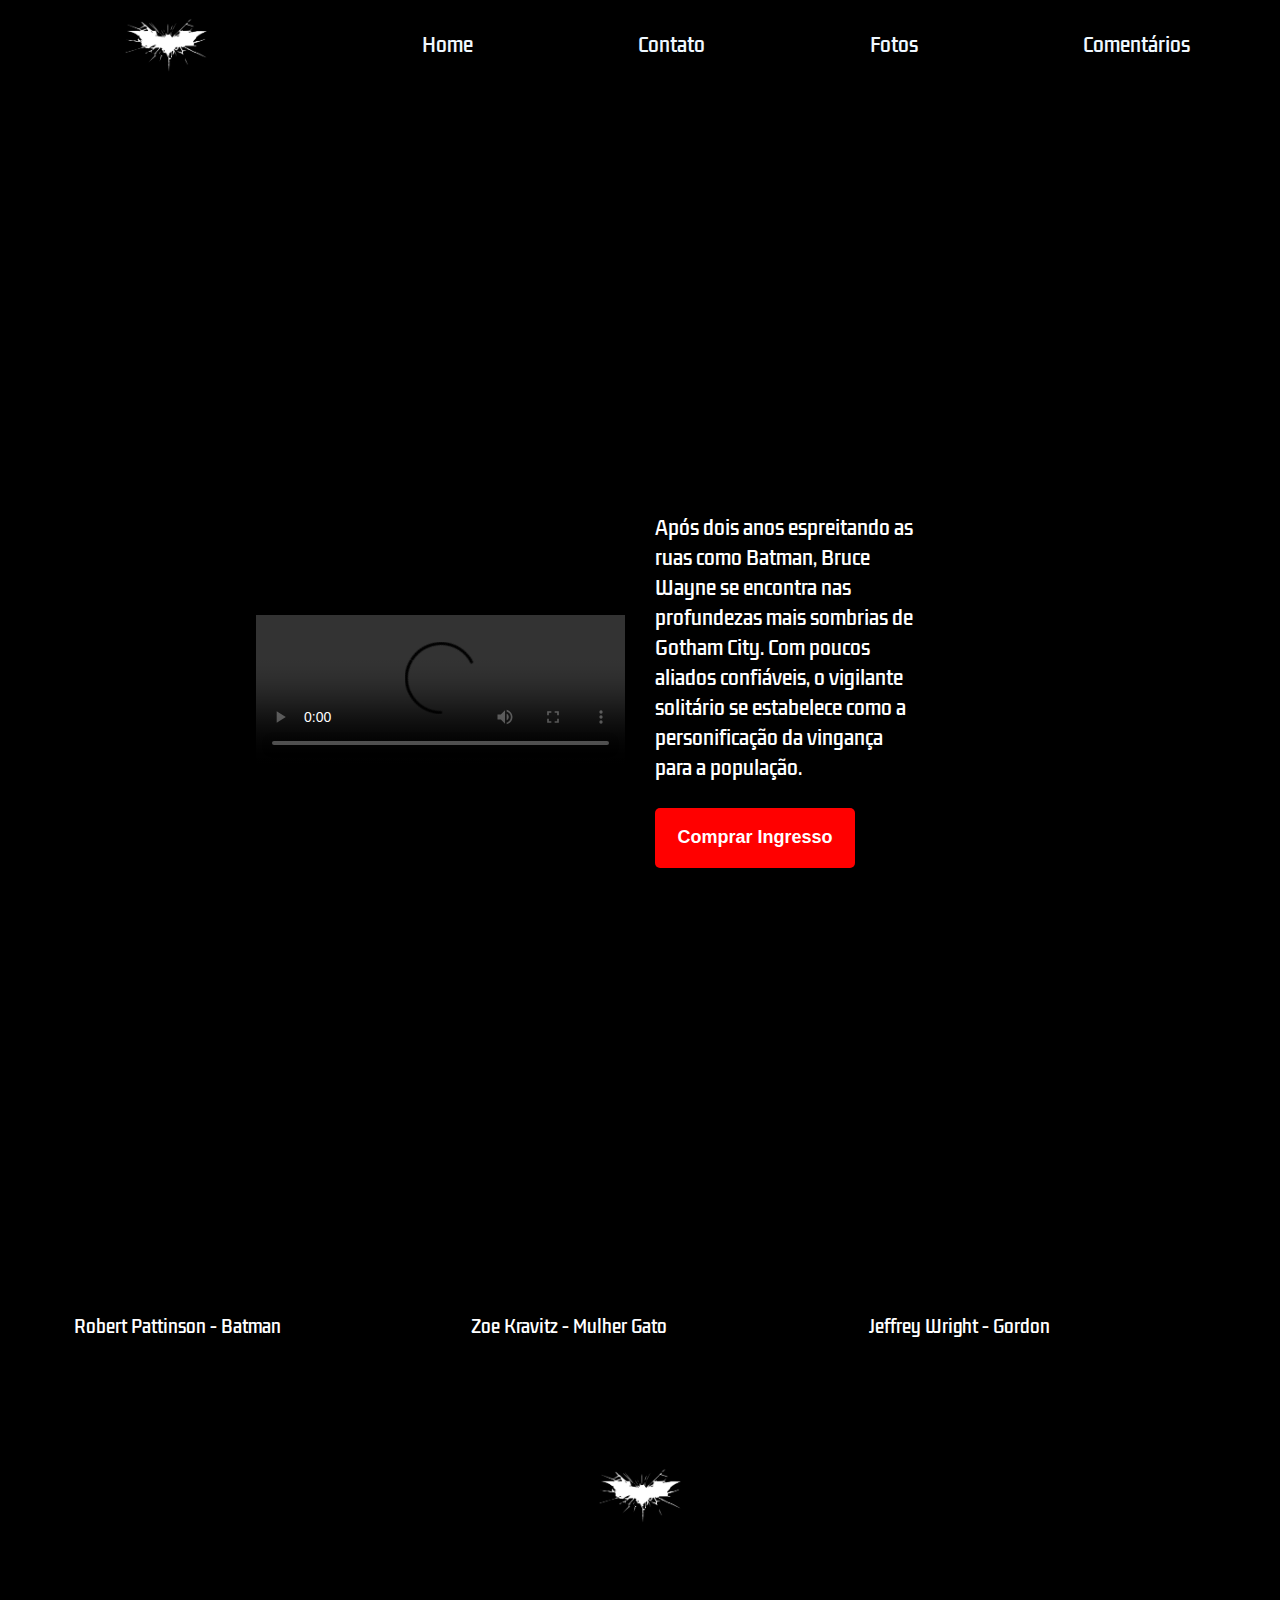
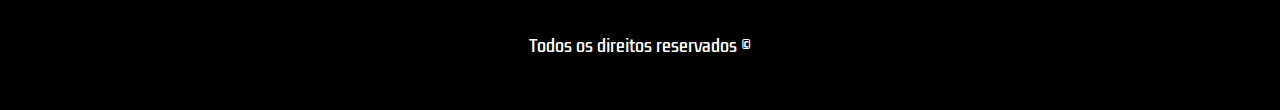
<file: BATMAN-Projeto/index.html>
<!DOCTYPE html>
<html lang="pt-br">
<head>
    <meta charset="UTF-8">
    <meta http-equiv="X-UA-Compatible" content="IE=edge">
    <meta name="viewport" content="width=device-width, initial-scale=1.0">
    <title>BATMAN 2022</title>
    <link rel="stylesheet" href="style.css">
</head>
<body>
    <header>
        <img id="logo" src="./logo.png">
        <nav>
            <ul>
                <a href="./index.html">
                    <li>Home</li>
                </a>
                <a href="./contatos.html">
                    <li>Contato</li>
                </a>
                <a href="./fotos.html">
                    <li>Fotos</li>
                </a>
                <a href="./comentarios.html">
                    <li>Comentários</li>
                </a>
            </ul>
        </nav>
    </header>
    <div id="banner"></div>
    <div id="trailer-container">
       <div class="content">
            <video controls class="trailer">
                <source src="" type="video/mp4">
                Seu navegador não possui suporte para vídeos.
            </video>
            <div id="sinopse">
                <p class="description">
                    Após dois anos espreitando as ruas como Batman, Bruce Wayne se encontra nas profundezas mais sombrias de Gotham City. Com poucos aliados confiáveis, o vigilante solitário se estabelece como a personificação da vingança para a população.
                </p>
                <button class="button">Comprar Ingresso</button>
            </div>
       </div> 
    </div>
    <div class="actor-cards-container">
        <div class="cards-content">
            <div class="card banner-1">Robert Pattinson - Batman</div>
            <div class="card banner-2">Zoe Kravitz - Mulher Gato</div>
            <div class="card banner-3">Jeffrey Wright - Gordon</div>
        </div>
    </div>
    <footer>
        <img src="./logo.png" style="object-fit: contain;" id="logo">
        <span>Todos os direitos reservados ©</span>
        <nav class="footer-navigation">
            <ul class="footer-list">
                <li></li>
            </ul>
        </nav>
    </footer>
</body>
</html>
</file>
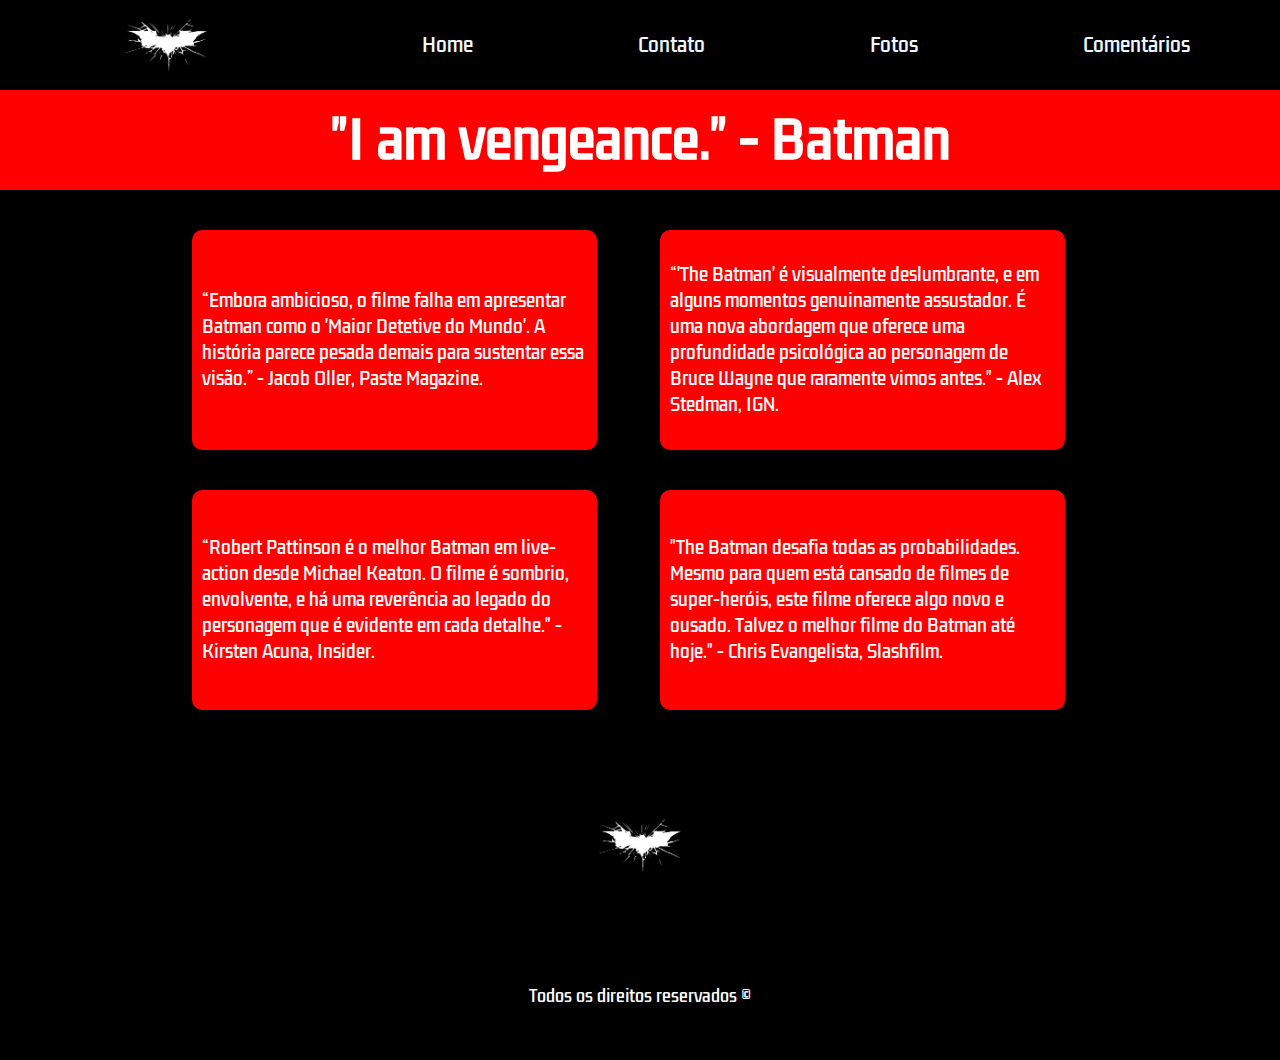
<file: BATMAN-Projeto/comentarios.html>
<!DOCTYPE html>
<html lang="en">
<head>
    <meta charset="UTF-8">
    <meta http-equiv="X-UA-Compatible" content="IE=edge">
    <meta name="viewport" content="width=device-width, initial-scale=1.0">
    <title>Batman 2022</title>
    <link rel="stylesheet" href="style.css">
</head>
<body>
    <header>
        <img id="logo" src="./logo.png">
        <nav>
            <ul>
                <a href="./index.html">
                    <li>Home</li>
                </a>
                <a href="./contatos.html">
                    <li>Contato</li>
                </a>
                <a href="./fotos.html">
                    <li>Fotos</li>
                </a>
                <a href="./comentarios.html">
                    <li>Comentários</li>
                </a>
            </ul>
        </nav>
    </header>
    <div id="frase">
        <p id="fala">"I am vengeance." - Batman</p>
    </div>
    <div id="session-comments">
        <div id="cards-comments">
            <div id="comment">
                “Embora ambicioso, o filme falha em apresentar Batman como o 'Maior Detetive do Mundo'. A história parece pesada demais para sustentar essa visão.” - Jacob Oller, Paste Magazine.
            </div>
            <div id="comment">
                “'The Batman' é visualmente deslumbrante, e em alguns momentos genuinamente assustador. É uma nova abordagem que oferece uma profundidade psicológica ao personagem de Bruce Wayne que raramente vimos antes." - Alex Stedman, IGN.
            </div>
            <div id="comment">
                “Robert Pattinson é o melhor Batman em live-action desde Michael Keaton. O filme é sombrio, envolvente, e há uma reverência ao legado do personagem que é evidente em cada detalhe." - Kirsten Acuna, Insider.
            </div>
            <div id="comment">
                "The Batman desafia todas as probabilidades. Mesmo para quem está cansado de filmes de super-heróis, este filme oferece algo novo e ousado. Talvez o melhor filme do Batman até hoje." - Chris Evangelista, Slashfilm.
            </div>
        </div>
    </div>
    <footer>
        <img src="./logo.png" style="object-fit: contain;" id="logo">
        <span>Todos os direitos reservados ©</span>
        <nav class="footer-navigation">
            <ul class="footer-list">
                <li></li>
            </ul>
        </nav>
    </footer>
</body>
</html>
</file>
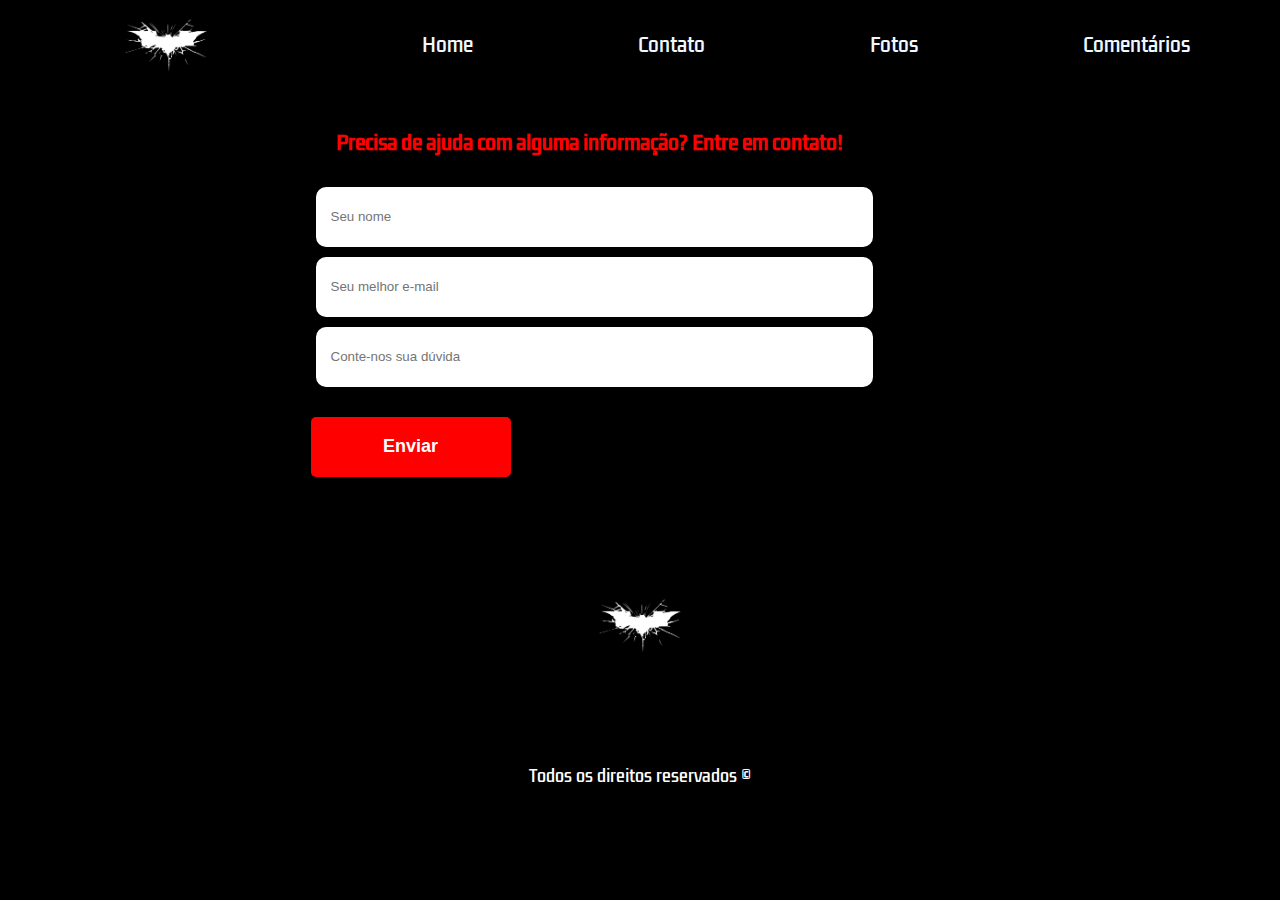
<file: BATMAN-Projeto/contatos.html>
<!DOCTYPE html>
<html lang="en">
<head>
    <meta charset="UTF-8">
    <meta http-equiv="X-UA-Compatible" content="IE=edge">
    <meta name="viewport" content="width=device-width, initial-scale=1.0">
    <title>BATMAN 2022</title>
    <link rel="stylesheet" href="style.css">
</head>
<body>
    <header>
        <img id="logo" src="./logo.png">
        <nav>
            <ul>
                <a href="./index.html">
                    <li>Home</li>
                </a>
                <a href="./contatos.html">
                    <li>Contato</li>
                </a>
                <a href="./fotos.html">
                    <li>Fotos</li>
                </a>
                <a href="./comentarios.html">
                    <li>Comentários</li>
                </a>
            </ul>
        </nav>
    </header>
    <div id="contact-container">
        <div id="contact">
            <h3>Precisa de ajuda com alguma informação? Entre em contato!</h4>
                <form method="post">
                    <input type="text" placeholder="Seu nome">
                    <input type="email" placeholder="Seu melhor e-mail">
                    <input type="text" placeholder="Conte-nos sua dúvida">
                    <button class="button">Enviar</button>
                </form>
        </div>
    </div>
    <footer>
        <img src="./logo.png" style="object-fit: contain;" id="logo">
        <span>Todos os direitos reservados ©</span>
        <nav class="footer-navigation">
            <ul class="footer-list">
                <li></li>
            </ul>
        </nav>
    </footer>
</body>
</html>
</file>
<file: BATMAN-Projeto/style.css>
@import url('https://fonts.googleapis.com/css2?family=Kdam+Thmor+Pro&display=swap');

* {
    margin: 0;
    padding: 0;
    background-color: black;
    list-style: none;
    text-decoration: none;
}

header {
    height: 90px;
    display: flex;
    justify-content: space-around;
    align-items: center;
}

nav {
    width: 60%;
}

ul {
    display: flex;
    width: 100%;
    justify-content: space-between;
}

li {
    list-style: none;
    color: aliceblue;
    cursor: pointer;
    font-size: 19px;
    transition: .5s;
    font-family: 'Kdam Thmor Pro', sans-serif;
}

li:hover {
    color: red;
}

#logo {
    width: 150px;
    height: auto;
}

#banner {
    background-image: url('https://preview.redd.it/6092ltrt8nt71.jpg?auto=webp&s=c26d698d5d92796be9c6ab47f22dba63a7be96c3');
    background-position: 50% 50%;
    background-size: cover;
    width: 100%;
    height: 400px;
}

#trailer-container {
    width: 100%;
    height: 400px;
    display: flex;
    justify-content: center;
}

.content {
    width: 60%;
    display: flex;
    align-items: center;
    justify-content: space-between;
}

.trailer {
    width: 50%;
}

#sinopse {
    width: 50%;
    display: flex;
    flex-direction: column;
    justify-content: space-between;
    margin-left: 30px;
}

.description {
    color: #fff;
    font-size: 19px;
    font-family: 'Kdam Thmor Pro', sans-serif;
    width: 70%;
}

.button {
    width: 200px;
    height: 60px;
    background-color: red;
    color: #fff;
    padding: 8px 10px;
    border-radius: 5px;
    cursor: pointer;
    transition: .8s;
    font-size: 18px;
    display: flex;
    justify-content: center;
    align-items: center;
    font-weight: bold;
    border: none;
    outline: none;
    margin-top: 25px;
}

.button:hover {
    background-color: #fff;
    color: black;
}

.actor-cards-container {
    width: 100%;
    display: flex;
    justify-content: center;
    margin-top: 50px;
}

.cards-content {
    width: 90%;
    display: grid;
    grid-template-columns: repeat(3, 1fr);
    row-gap: 20px;
    column-gap: 40px;
}

.card {
    width: 100%;
    height: 400px;
    background-size: cover;
    background-position: 50% 50%;
    border-radius: 5px;
    cursor: pointer;
    transition: 1s;
    display: flex;
    flex-direction: column;
    justify-content: flex-end;
    padding: 0 0 20px 10px;
    color: #fff;
    font-size: 17px;
    font-family: 'Kdam Thmor Pro', sans-serif;
}

.card:hover {
    transform: scale(1.02);
}

.banner-1 {
    background-image: url(https://noticiasdatv.uol.com.br/media/_versions/artigos_2021/batman-robert-pattinson-foto-divulgacao-warner-bros_fixed_large.jpg);
}

.banner-2 {
    background-image: url(https://www.cnnbrasil.com.br/wp-content/uploads/sites/12/2022/02/Zoe-CNN-Batman.png?w=390);
}

.banner-3 {
    background-image: url(https://preview.redd.it/opinions-on-jeffrey-wrights-gordon-v0-l617izc155sb1.png?auto=webp&s=d86970095d58cf4443cf974ced11c68dd31e93bf);
}

#contact-container {
    width: 100%;
    height: 400px;
    display: flex;
    justify-content: center;
    align-items: center;
    flex-direction: column;
}

h3 {
    color: red;
    font-family: 'Kdam Thmor Pro', sans-serif;
    margin: 25px;
}

form {
    background-color: transparent;
    margin-top: 25px;
}

input {
    width: 80%;
    height: 30px;
    background-color: #fff;
    border-radius: 10px;
    border: none;
    margin: 5px;
    padding: 15px;
}

#frase {
    width: 100%;
    height: 100px;
    background-color: red;
    display: flex;
    justify-content: center;
    align-items: center;
}

#fala {
    background-color: transparent;
    font-family: 'Kdam Thmor Pro', sans-serif;
    font-weight: bold;
    font-size: 50px;
    color: #fff;
}

#session-comments {
    width: 100%;
    display: flex;
    justify-content: center;
    margin-top: 40px;
}

#cards-comments {
    width: 70%;
    display: grid;
    grid-template-columns: repeat(2, 1fr);
    row-gap: 40px;
    column-gap: 40px;
}

#comment {
    width: 90%;
    height: 200px;
    background-color: red;
    color: #fff;
    font-size: 17px;
    font-family: 'Kdam Thmor Pro', sans-serif;
    border-radius: 10px;
    padding: 10px;
    display: flex;
    align-items: center;
}

#galeria-photos {
    width: 100%;
    display: flex;
    justify-content: center;
    margin-top: 20px;
}

#photos-movie {
    width: 80%;
    display: grid;
    grid-template-columns: repeat(2, 1fr);
    row-gap: 20px;
    column-gap: 20px;
}

.photo {
    width: 100%;
    height: 400px;
    background-size: cover;
    background-position: 50% 50%;
    border-radius: 5px;
}

.img-1 {
    background-image: url(https://i0.wp.com/almanaque21.com.br/wp-content/uploads/2022/03/rev-1-TBM-11721r_High_Res_JPEG-1-scaled.jpeg?fit=2560%2C1707&ssl=1);
}

.img-2 {
    background-image: url(https://www.showmetech.com.br/wp-content/uploads//2022/03/MV5BMWQ1MmQyOTItNzRkNS00ZmNjLThjNTAtZmEzNDc1MzgwYTg5XkEyXkFqcGdeQXVyMzMwOTU5MDk@._V1_-1024x576.jpg.webp);
}

.img-3 {
    background-image: url(https://lumealuioliver.ro/wp-content/uploads/2024/06/thumb_E73CC7F6-2A6D-4091-8B93-920C6DE6D730.jpg);
}

.img-4 {
    background-image: url(https://d2d7ho1ae66ldi.cloudfront.net/ArquivoNoticias/48d81659-b453-11ed-aa6e-9587410378a2/batman-ii.jpg);
}

.img-5 {
    background-image: url(https://d2d7ho1ae66ldi.cloudfront.net/ArquivoNoticias/f40a2a31-98d3-11ec-aa6e-9587410378a2/battinson.jpg);
}

.img-6 {
    background-image: url(https://www.premiere.fr/sites/default/files/styles/scale_crop_1280x720/public/2022-03/274956339_625349532174011_4148429101934709022_n.jpg);
}

.img-7 {
    background-image: url(https://media.gq.com.mx/photos/6220d61a75c6fd140bbdb893/16:9/w_2560%2Cc_limit/BRUCE%2520WAYNE.jpg);
}

.img-8 {
    background-image: url(https://italianinews.com/wp-content/uploads/jet-engine-forms/78/2024/09/new-trailer-the-penguin-max-series-batman-dc-comics_861r.jpg);
}

footer {
    height: 300px;
    margin-top: 50px;
    display: flex;
    flex-direction: column;
    align-items: center;
    justify-content: space-around;
}

span {
    color: #fff;
    font-family: 'Kdam Thmor Pro', sans-serif;
}

.footer-navigation {
    display: none;
}

.footer-list {
    display: flex;
    flex-direction: column;
    align-items: center;
}

@media(max-width: 768px) {
    .footer-navigation {
        display: block;
    }

    nav {
        display: none;
    }

    #banner {
        background-position: 40%;
    }

    #trailer-container {
        width: 100%;
        height: 400px;
        display: flex;
        flex-direction: column;
        margin-top: 40px;
    }

    .content {
        width: 95%;
        display: flex;
        flex-direction: column;
    }

    .trailer {
        width: 100%;
    }

    #sinopse {
        width: 95%;
        display: flex;
        flex-direction: column;
        justify-content: space-between;
    }

    .description {
        width: 100%;
    }

    .button {
        width: 100%;
        margin-top: 30px;
    }

    .cards-content {
        grid-template-columns: 1fr;
        margin-top: 150px;
    }

    #fala {
        font-size: 30px;
    }

    #cards-comments {
        grid-template-columns: 1fr;
    }

    #photos-movie {
        grid-template-columns: 1fr;
    }
}
</file>
